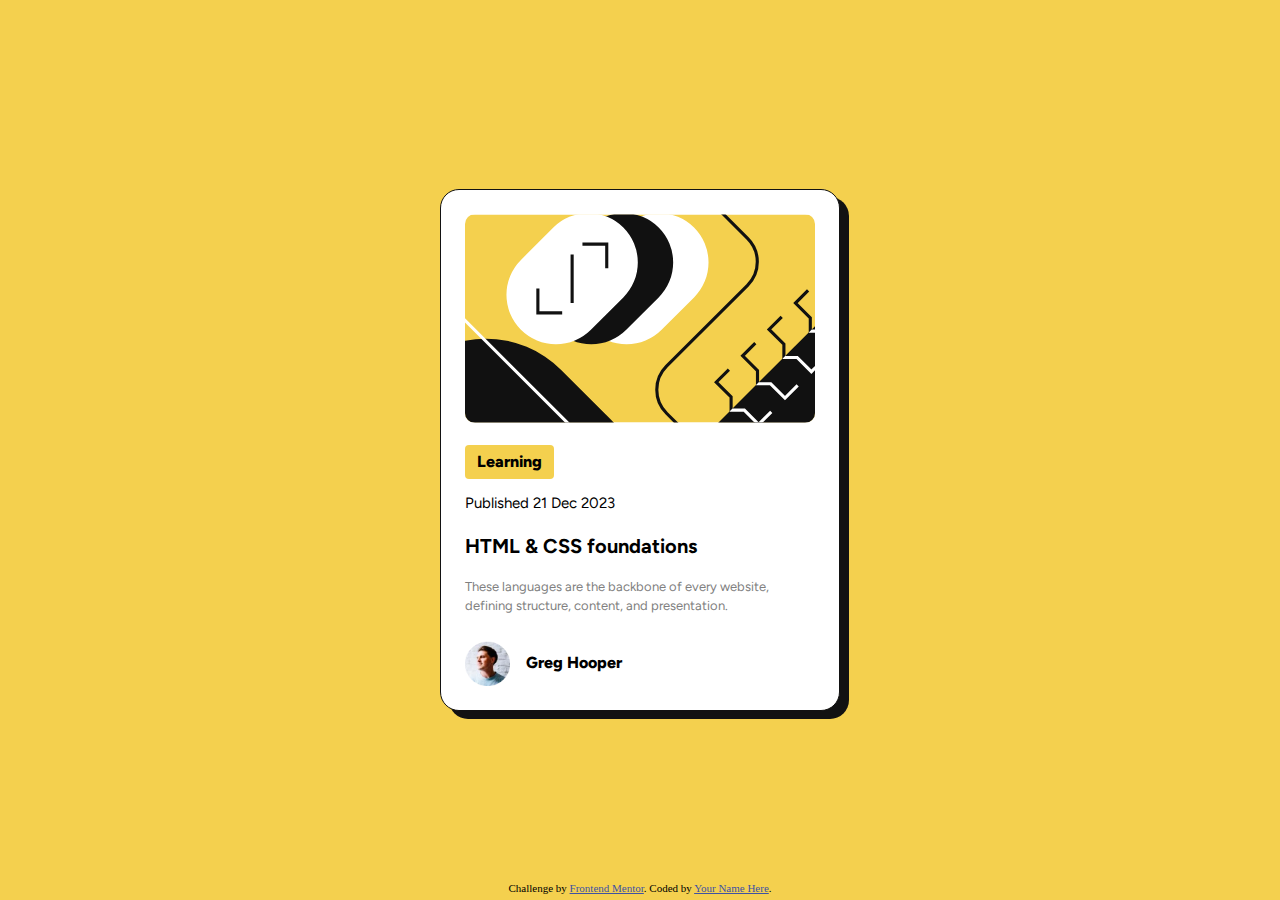
<file: N-blog_preview_card/index.html>
<!DOCTYPE html>
<html lang="en">
<head>
  <meta charset="UTF-8">
  <meta name="viewport" content="width=device-width, initial-scale=1.0"> <!-- displays site properly based on user's device -->

  <link rel="icon" type="image/png" sizes="32x32" href="./assets/images/favicon-32x32.png">
  <link rel="preconnect" href="https://fonts.googleapis.com">
  <link rel="preconnect" href="https://fonts.gstatic.com" crossorigin>
  <link href="https://fonts.googleapis.com/css2?family=Figtree:wght@600;800&display=swap"  rel="stylesheet">
  <link rel="stylesheet" href="reset.css">
  <link rel="stylesheet" href="styles.css">
  <title>Frontend Mentor | Blog preview card</title>

  <!-- Feel free to remove these styles or customise in your own stylesheet 👍 -->
  <style>
    .attribution { font-size: 11px; text-align: center; }
    .attribution a { color: hsl(228, 45%, 44%); }
  </style>
</head>
<body>
  <main>
    <img src="./assets/images/illustration-article.svg" alt="article's illustration" width=200 />
    <div class="caja">
      <p>Learning</p>
    </div>

    <p class="date">Published 21 Dec 2023</p>

    <h1>HTML & CSS foundations</h1>

    <p class="parrafo">These languages are the backbone of every website, defining structure, content, and presentation.</p>

    <div class="footer">
      <img src="./assets/images/image-avatar.webp" alt="image avatar" class="avatar"/>
      <p>Greg Hooper</p>
    </div>
  </main>
  
  <footer class="attribution">
    Challenge by <a href="https://www.frontendmentor.io?ref=challenge" target="_blank">Frontend Mentor</a>. 
    Coded by <a href="#">Your Name Here</a>.
  </footer>
</body>
</html>
</file>
<file: N-blog_preview_card/styles.css>
:root {
    --font-figtree: 'Figtree', sans-serif;
    --color-primary: #f4d04e;
    --color-neutral-white: #ffffff;
    --color-neutral-grey: #808080;
    --color-neutral-black: #121212;    
}

body {
    background-color: var(--color-primary);
    min-height: 100vh;
    display: flex;
    justify-content: center;
    align-items: center;
    position: relative;
}

main {
    background-color: var(--color-neutral-white);
    border: 0.1em solid var(--color-neutral-black);
    border-radius: 19px;
    font-family: var(--font-figtree);
    margin: 30px;
    box-shadow: 9px 8px var(--color-neutral-black);
    padding: 24px;
    max-width: 400px;
}

img {
    border-radius: 10px;
    width: 100%;
}

.caja {
    background-color: var(--color-primary);
    border-radius: 4px;
    padding: 5px 12px;
    margin: 22px 0 13px;
    width: fit-content;
    font-weight: 800;
}

.date {
    font-size: 0.938rem;
}

h1 {
    font-size: 1.25rem;
    margin: 16px 0;
}

.parrafo {
    font-size: 0.813rem;
    color: var(--color-neutral-grey);
}

.footer {
    display: flex;
    gap: 1rem;
    align-items: center;
    margin: 25px 0 0;
    font-weight: 800;
}

.avatar {
    width: 45px;
    aspect-ratio: 1/1;
}

.attribution {
    position: absolute;
    bottom: 4px;
}
</file>
